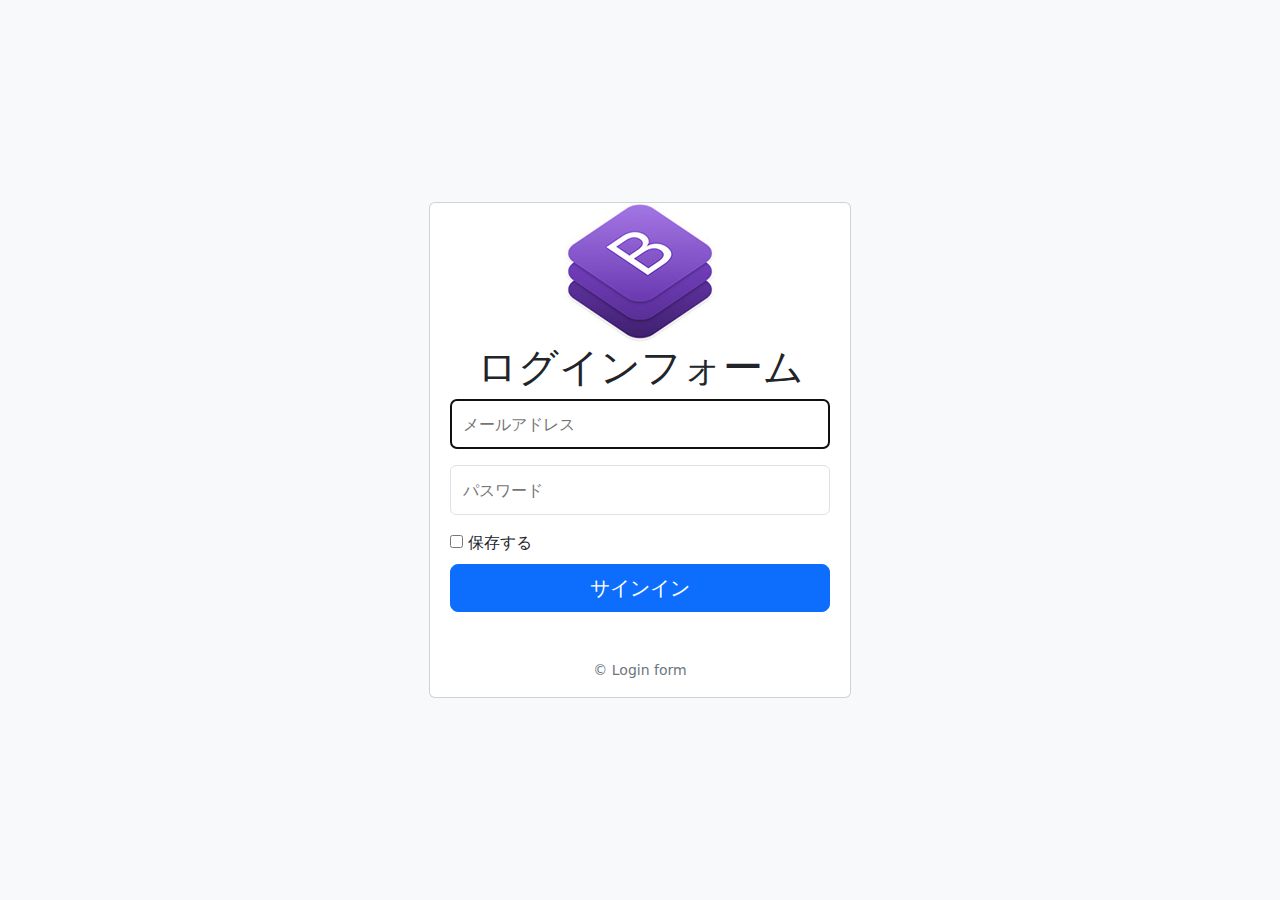
<file: bsLogin/index.html>
<!DOCTYPE html>
<html lang="ja">
<head>
    <meta charset="UTF-8">
    <meta name="viewport" content="width=device-width, initial-scale=1.0">
    <title>Title</title>
    <meta name="description" content="Title">
    <link rel="icon" href="images/favicon.png" type="image/png">
    <link rel="stylesheet" href="https://stackpath.bootstrapcdn.com/font-awesome/4.7.0/css/font-awesome.min.css">
    <link rel="stylesheet" href="https://cdn.jsdelivr.net/npm/bootstrap@5.2.0-beta1/dist/css/bootstrap.min.css">
    <link rel="stylesheet" href="css/style.css">
</head>
<body class="bg-light">
    <main class="card  mx-auto pt-10">
        <div class="text-center">
          <img src="images/icon.jpg" alt="">
          <h1 class="text-center fw-normal my-16">ログインフォーム</h1>
        </div>
        <form class="form-signin" class="row d-grid">
          <input class="col-lg-12 col-12 border rounded" type="email" placeholder="メールアドレス" required autofocus>
          <input class="col-lg-12 col-12 border rounded" type="password" placeholder="パスワード" required>
          <label class="form-check-label"><input  class="mb-3 text-left home-check" type="checkbox"> 保存する</label>
          <button  class="w-100 btn btn-lg btn-primary mb-5" type="submit">サインイン</button>
        </form>
        <p class="text-center small text-secondary">&copy; Login form</p>
      </main>
    
    <script src="https://cdn.jsdelivr.net/npm/bootstrap@5.2.0-beta1/dist/js/bootstrap.bundle.min.js"></script>
</body>
</html>
</file>
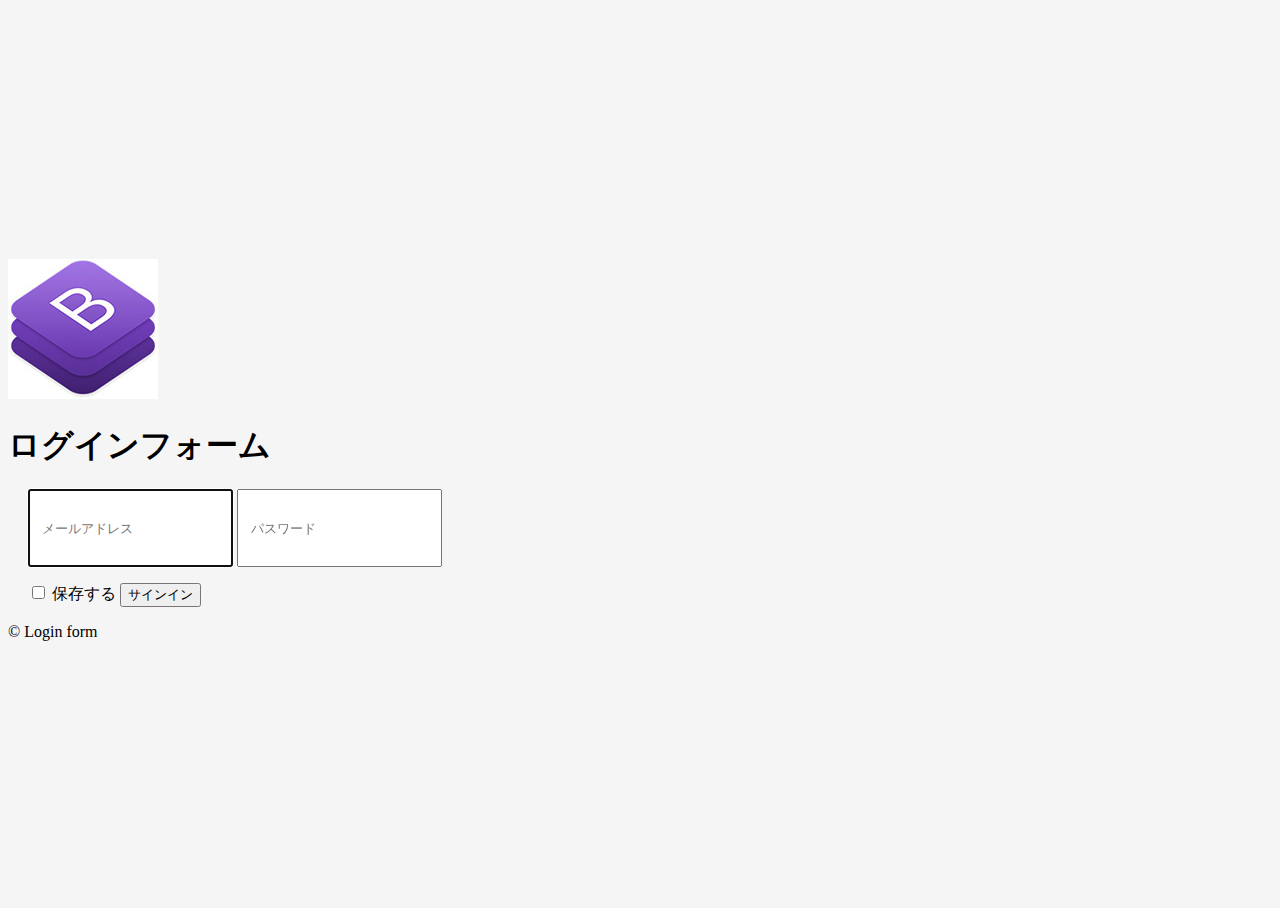
<file: bsLogin/bsLogin/index.html>
<!DOCTYPE html>
<html lang="ja">
<head>
	<meta charset="UTF-8">
	<meta name="viewport" content="width=device-width, initial-scale=1.0">
	<title>Bootstrap Login</title>
	<link rel="stylesheet" href="css/style.css">
</head>
<body>
	<main>
		<div>
			<img src="images/icon.jpg" alt="">
			<h1>ログインフォーム</h1>
		</div>
		<form class="form-signin">
			<input type="email" placeholder="メールアドレス" required autofocus>
			<input type="password" placeholder="パスワード" required>
			<label><input type="checkbox"> 保存する</label>
			<button type="submit">サインイン</button>
		</form>
		<p>&copy; Login form</p>
	</main>
</body>
</html>
</file>
<file: bsLogin/css/style.css>
@charset "UTF-8";

html,
body {
	height: 100%;
}

body {
	display: flex;
	align-items: center;
	background-color: #f5f5f5;
}

.form-signin {
	width: 420px;
	padding: 0 20px;
}

input[type=email],
input[type=password] {
	height: 3.125rem;
	padding: .75rem;
	margin-bottom: 1rem;
}
</file>
<file: bsLogin/bsLogin/css/style.css>
@charset "UTF-8";

html,
body {
	height: 100%;
}

body {
	display: flex;
	align-items: center;
	background-color: #f5f5f5;
}

.form-signin {
	width: 420px;
	padding: 0 20px;
}

input[type=email],
input[type=password] {
	height: 3.125rem;
	padding: .75rem;
	margin-bottom: 1rem;
}
</file>
